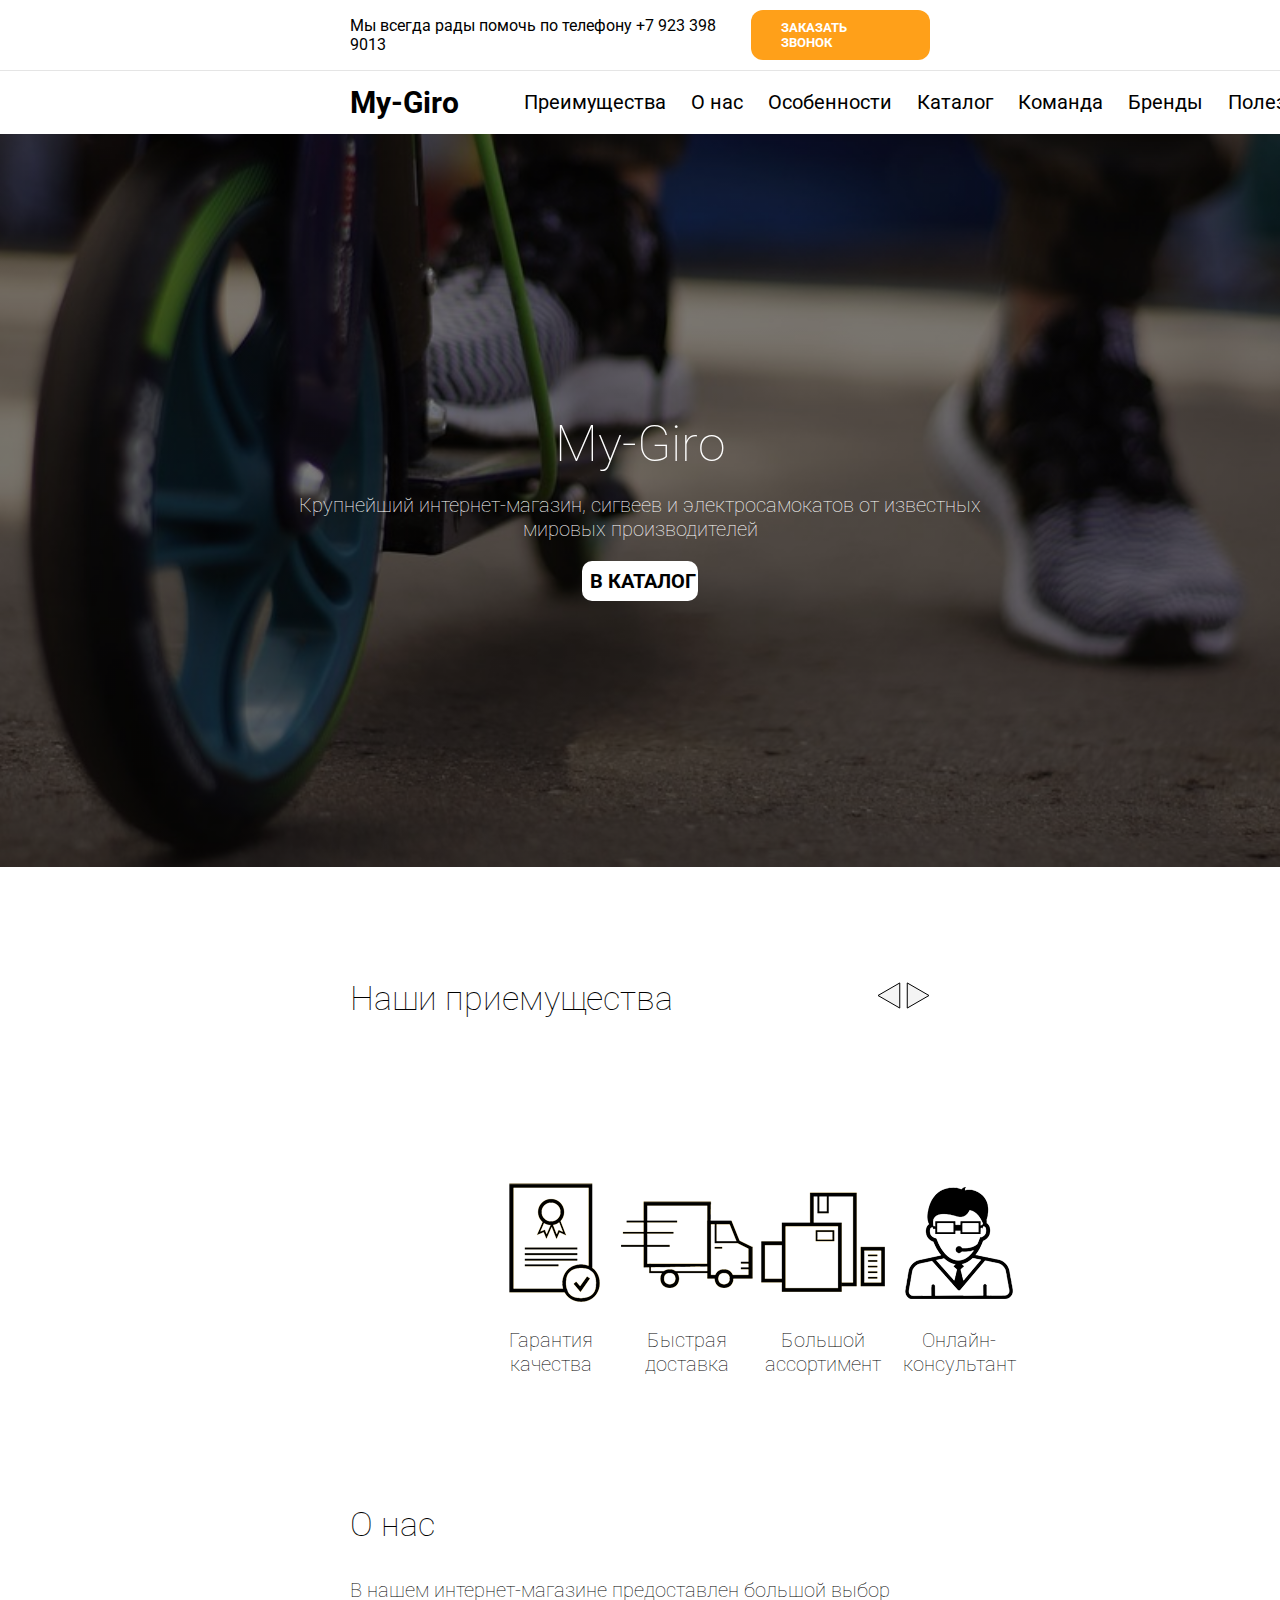
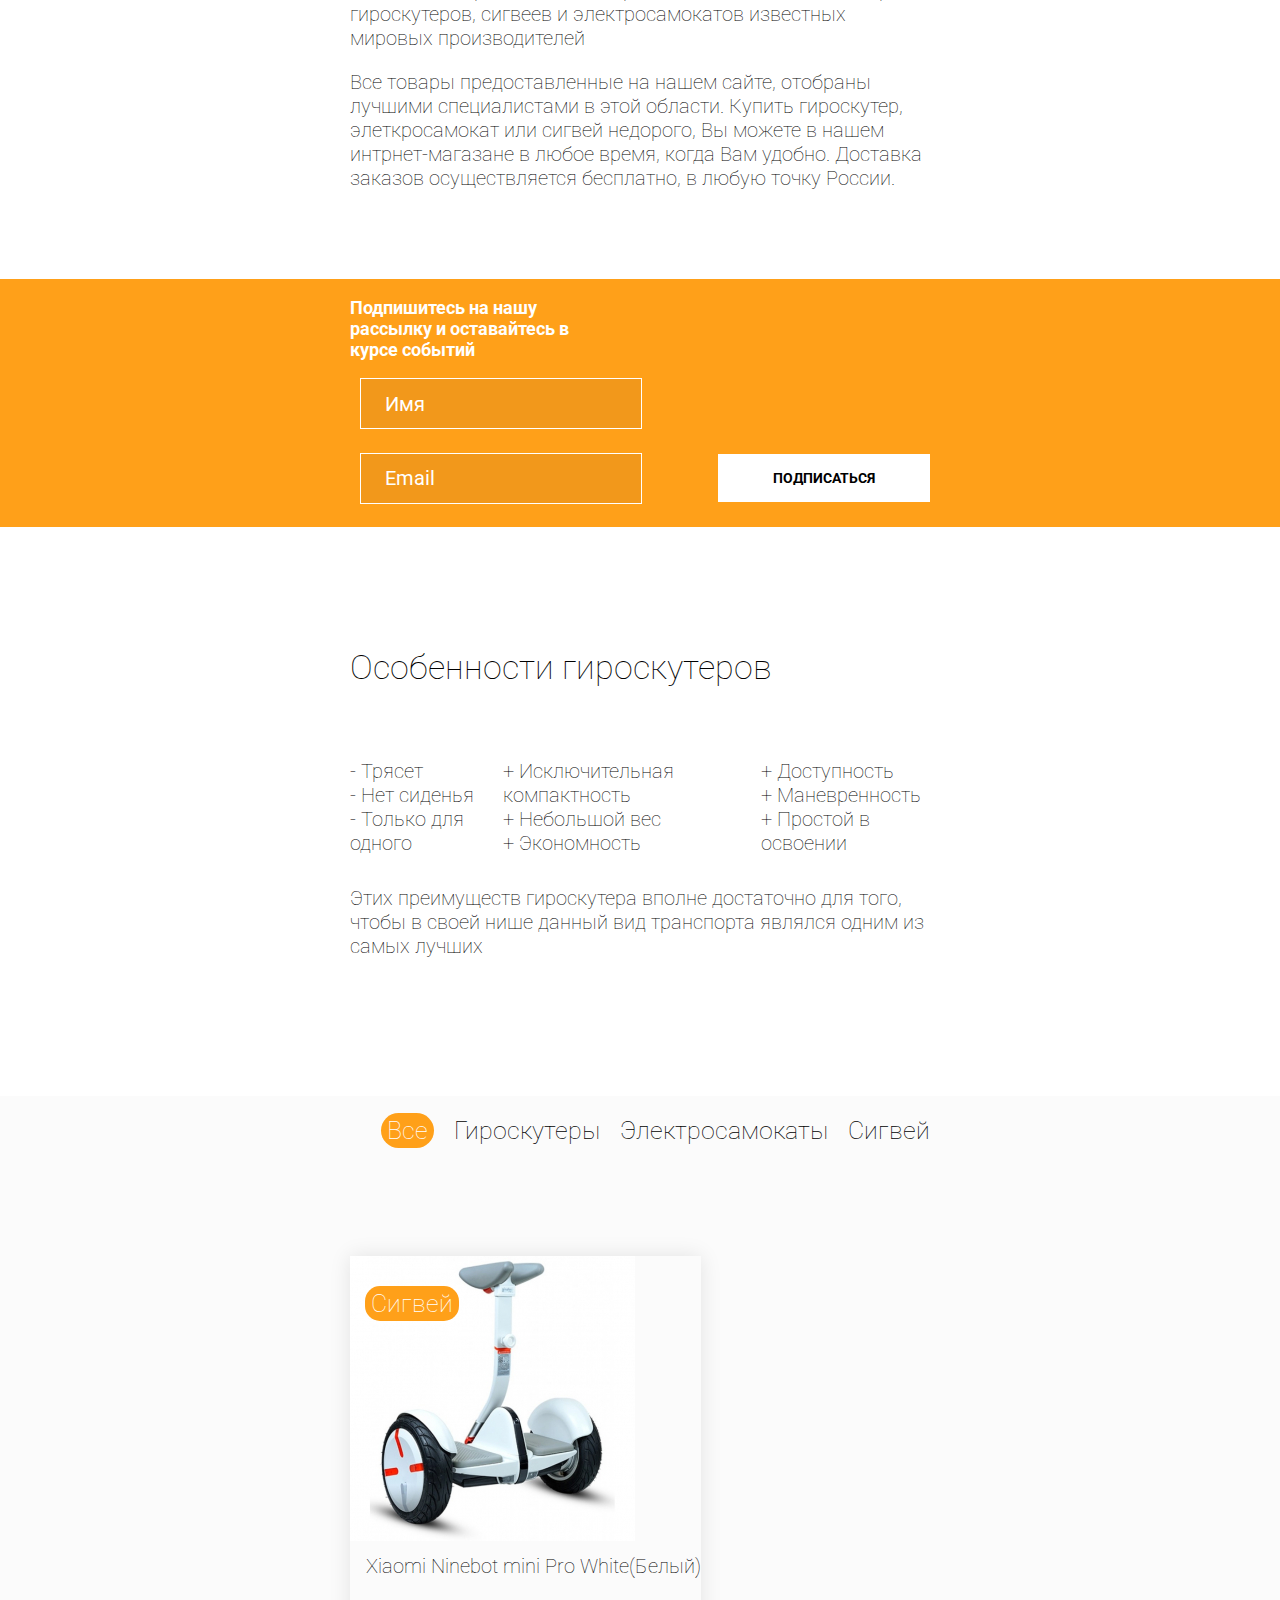
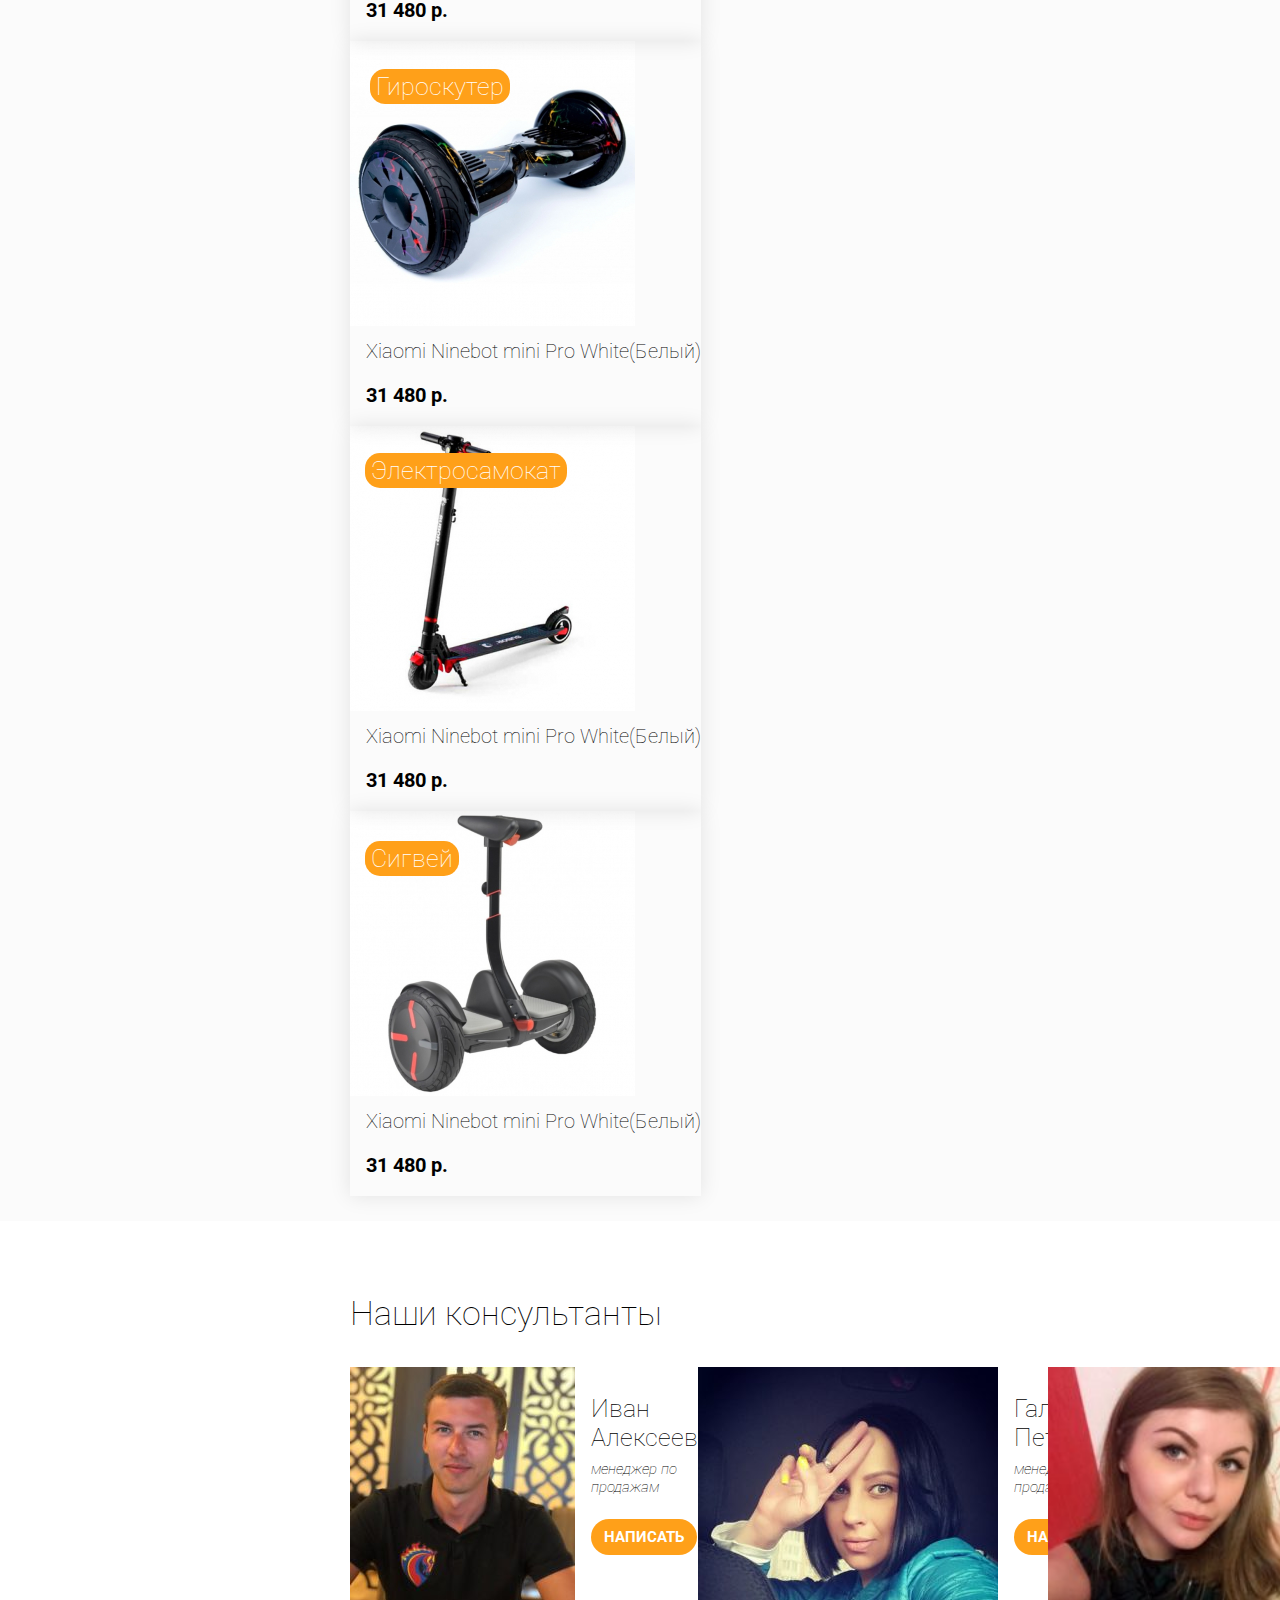
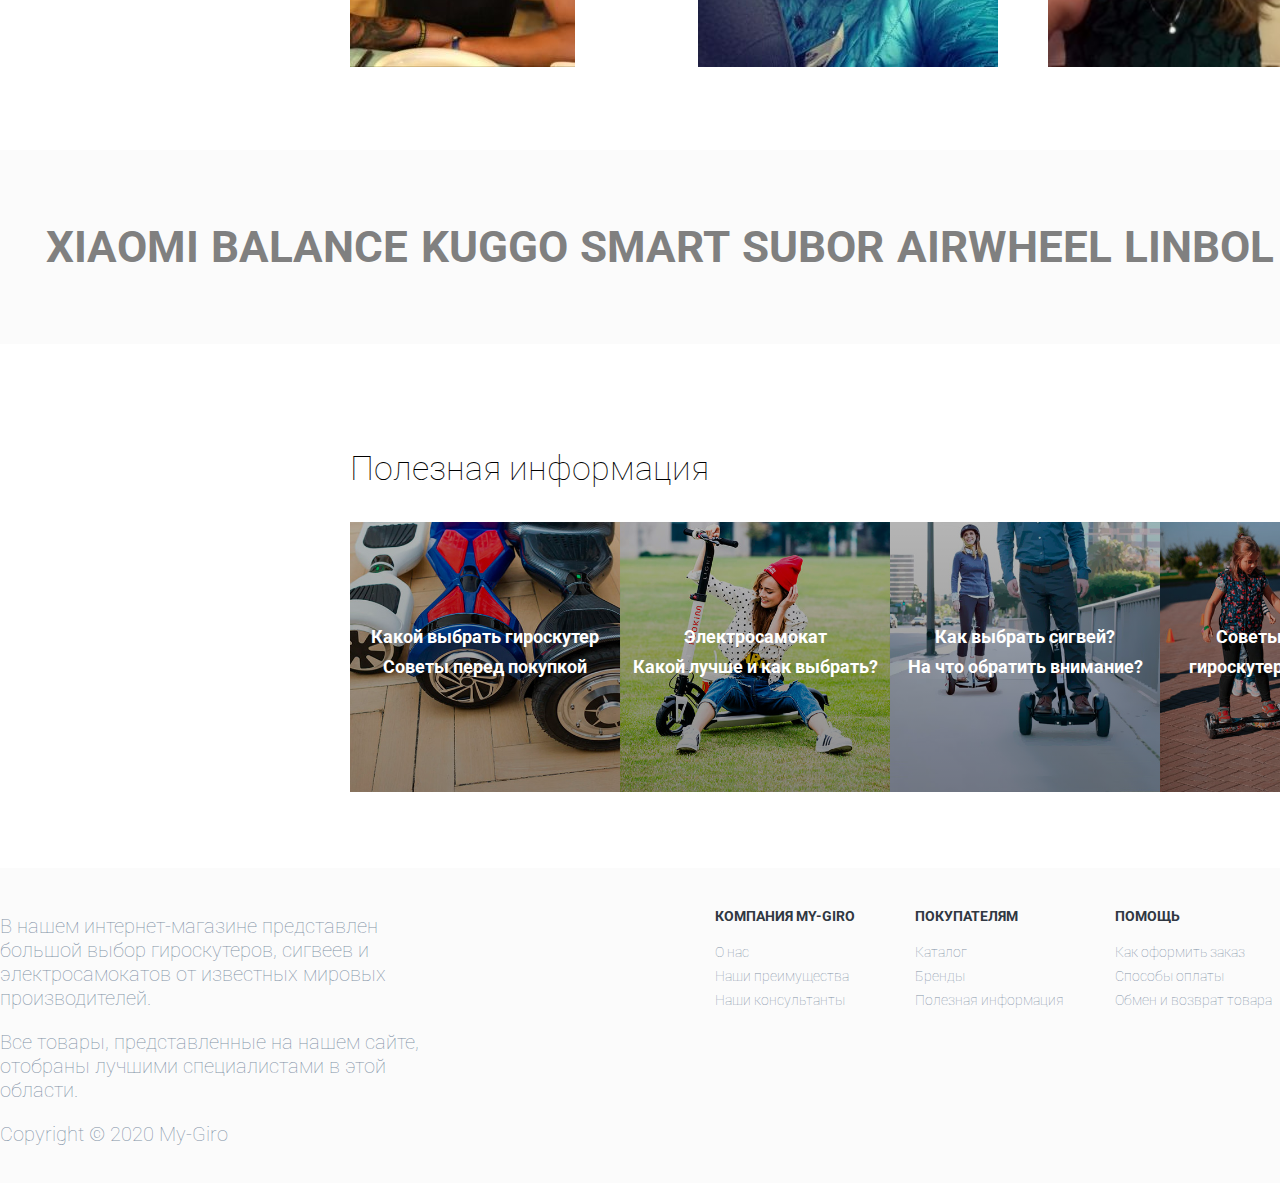
<file: index.html>
<!DOCTYPE html>
<html lang="en">
<head>
    <meta charset="UTF-8">
    <meta name="viewport" content="width=device-width, initial-scale=1.0">
    <title>Магазин гироскутеров</title>
    <link href="https://fonts.googleapis.com/css2?family=Roboto:ital,wght@0,100;0,300;0,400;0,500;0,700;0,900;1,100;1,300;1,400;1,500;1,700;1,900&display=swap" rel="stylesheet" />
    <link rel="stylesheet" href="/css/style.css">
    <link rel="stylesheet" href="/css/normalize.css">
</head>

<body>
  <div class="bg">
    <header>
        <div class="Header_Container">
          <div class="shapka">
            <div class="shapka1">
          <p><a href="#nomertel">Мы всегда рады помочь по телефону +7 923 398 9013</a></p>
            <div class="border1"> <a href="/pages/zacazzvonok.html" id="nomertel">ЗАКАЗАТЬ ЗВОНОК</a></div> 
          </div>    
         </div>
    <div class="Container2">
      <p><a name="giro">My-Giro</a></p>
       <ul class="menu">
            <li class="menu-item">
                <a href="#preimushestva" class="menu-link">Преимущества</a>
            </li>
            <li class="menu-item">
                <a href="#onas" class="menu-link">О нас</a>
            </li>
            <li class="menu-item">
                <a href="#osobenosti" class="menu-link">Особенности</a>
            </li>
            <li class="menu-item">
                <a href="#catalog" class="menu-link">Каталог</a>
            </li>
            <li class="menu-item">
                <a href="#comanda" class="menu-link">Команда</a>
            </li>
            <li class="menu-item">
              <a href="#brenda" class="menu-link">Бренды</a>
          </li>
          <li class="menu-item">
            <a href="#poleznaiinfo" class="menu-link">Полезное</a>
        </li>
        </ul>
    </div> 
   </div> 
  </header>


      <div class="Container4">
        <div class="inf">
        <p class="Giro">My-Giro</p>
        <p class="Magazine">Крупнейший интернет-магазин, сигвеев и электросамокатов от известных мировых
            производителей</p>
        <div class="catalog">
            <a href="#catalog">В КАТАЛОГ</a>
        </div>
        </div>
      </div>



    <div class="Container3"> 
     <div class="rar">           
        <p class="pupa"><a name="preimushestva">Наши приемущества</p></a>
        <div class="premnash">
          <svg width="24" height="27" viewBox="0 0 24 27" fill="none" xmlns="http://www.w3.org/2000/svg">
              <path d="M22.75 26.0574L1 13.5L22.75 0.942631L22.75 26.0574Z" fill="#D9D9D9" fill-opacity="0.28"
                  stroke="black" />
          </svg>
          <svg width="24" height="27" viewBox="0 0 24 27" fill="none" xmlns="http://www.w3.org/2000/svg">
              <path d="M1.25 0.942631L23 13.5L1.25 26.0574L1.25 0.942631Z" fill="#D9D9D9" fill-opacity="0.28"
                  stroke="black" />
          </svg>
      </div>
      </div>
         <ul class="MenuPrem">           
              <li class="MenuPremImg">
                <img src="/img/Preimushestva1.png">
                <p class="pups"><a href="#Г">Гарантия качества</a></p>
                </li>
              <li class="MenuPremImg">
                <img src="/img/Preimushestva2.png">
                <p class="pups"><a href="#Г">Быстрая доставка</a></p>
              </li>
              <li class="MenuPremImg">
                <img src="/img/Preimushestva3.png">
                <p class="pups"><a href="#Г">Большой ассортимент</a></p>
              </li>
              <li class="MenuPremImg">
                <img src="/img/Preimushestva4.png">
                <p class="pups"><a href="#Г">Онлайн-консультант</a></p>
              </li>
          </ul>      
      
      


      <div class="Container5">  
        <p class="pupa"><a name="onas"></a>О нас</p>
                <p class="pups">В нашем интернет-магазине предоставлен большой выбор гироскутеров, сигвеев и электросамокатов
                    известных мировых производителей</p>
                <p class="pups">Все товары предоставленные на нашем сайте, отобраны лучшими специалистами в этой области. Купить
                    гироскутер, элеткросамокат или сигвей недорого, Вы можете в нашем интрнет-магазане в любое время,
                    когда Вам удобно. Доставка заказов осуществляется бесплатно, в любую точку России.</p>
            </div>  
    </div>



      <div class="Container6">
        <div class="Podpis">
          <p class="podpisras">
            Подпишитесь на нашу рассылку и оставайтесь в курсе событий
        </p>
        <input class="NameEmail"type="text" name="inname" id="1" placeholder="Имя">
        <input class="NameEmail" type="text" name="inemail" id="2" placeholder="Email">
        <a class="btn_subscribe"href="">ПОДПИСАТЬСЯ</a>
    </div>        
 </div>


 <div class="Container7">
  <div class="pupa">
      <p><a name="osobenosti">Особенности гироскутеров</p></a>
  </div>
  <div class="plus-minus">
      <div class="minus">
          <p>- Трясет</p>
          <p>- Нет сиденья</p>
          <p>- Только для одного</p>
      </div>
      <div class="plus1">
          <p>+ Исключительная компактность</p>
          <p>+ Небольшой вес</p>
          <p>+ Экономность</p>
      </div>
      <div class="plus2">
          <p>+ Доступность</p>
          <p>+ Маневренность</p>
          <p>+ Простой в освоении</p>
      </div>
  </div>
  <div class="Preimush">
      <p>Этих преимуществ гироскутера вполне достаточно для того, чтобы в своей нише данный вид транспорта являлся одним из самых лучших</p>
  </div>
</div>



<div class="catalog-main">
  <div class="katalog container">
      <div class="kat_pupa">
          <p class="pupa"><a name="catalog"></a></p>
          <div class="sort">
              <a class="vse" href="#">Все</a>
              <a href="#">Гироскутеры</a>
              <a href="#">Электросамокаты</a>
              <a href="#">Сигвей</a>
          </div>
      </div>
      <div class="giro-holder">
          <div class="giro">
              <div>
                  <div class="giro-img" >
                      <p class="sigvei-giro">Сигвей</p>
                      <img src="/img/Sigvei1.jpg" alt="Сигвей">
                  </div>
              </div> 
              <p class="giro-info">Xiaomi Ninebot mini Pro White(Белый)</p>
              <p class="giro-price">31 480 р.</p>
          </div>
          <div class="giro">
              <div>
                  <div class="giro-img" >
                      <p class="sigvei-giro" style="top: 3px; left: 20px;">Гироскутер</p>
                      <img src="/img/Giroscuter2.jpg" alt="гироскутер">
                  </div>
              </div> 
              <p class="giro-info">Xiaomi Ninebot mini Pro White(Белый)</p>
              <p class="giro-price">31 480 р.</p>
          </div>
          <div class="giro">
              <div>
                  <div class="giro-img" >
                      <p class="sigvei-giro" style="top: 2px;">Электросамокат</p>
                      <img src="/img/Electrosamokat3.jpg" alt="Самокат">
                  </div>
              </div> 
              <p class="giro-info">Xiaomi Ninebot mini Pro White(Белый)</p>
              <p class="giro-price">31 480 р.</p>
          </div>
          <div class="giro">
              <div>
                  <div class="giro-img" >
                      <p class="sigvei-giro">Сигвей</p>
                      <img src="/img/Sigvei4.jpg" alt="Сигвей">
                  </div>
              </div> 
              <p class="giro-info">Xiaomi Ninebot mini Pro White(Белый)</p>
              <p class="giro-price">31 480 р.</p>
          </div>
      </div> 
  </div>
</div>   



<div class="konsult-menu">
  <div class="konsult container">
      <p class="pupa"><a name="comanda"></a>Наши консультанты</p>
      <div class="cons-peoples">
          <div class="konsult-sotrud">
              <img src="/img/Ivan1.jpg" alt="Иван Алексеев">
              <div class="name_kons">
                  <p>Иван Алексеев</p>
                  <p class="menumeg">менеджер по продажам</p>
                  <a class="b" href="/pages/napisati.html">НАПИСАТЬ</a>
              </div>
          </div>
          <div class="konsult-sotrud">
              <img src="/img/Galina2.jpg" alt="Галина Петрова">
              <div class="name_kons">
                  <p>Галина Петрова</p>
                  <p class="menumeg">менеджер по продажам</p>
                  <a class="b" href="/pages/napisati.html">НАПИСАТЬ</a>
              </div>
          </div>
          <div class="konsult-sotrud">
              <img src="/img/Svetlana3.jpg" alt="Светлана Астахова">
              <div class="name_kons">
                  <p>Светлана Астахова</p>
                  <p class="menumeg">менеджер по продажам</p>
                  <a class="b" href="/pages/napisati.html">НАПИСАТЬ</a>
              </div>
          </div>
      </div>
  </div>
</div>



<div class="Container8"><a name="brenda"></a>
  <ul class="menuGiro">
    <li class="menu-item-Giro">
      <a name="brenda"><a href="#Г">XIAOMI</a></a>
    </li>
    <li class="menu-item-Giro">
        <a href="#Г">BALANCE</a>
    </li>
    <li class="menu-item-Giro">
        <a href="#Г">KUGGO</a>
    </li>
    <li class="menu-item-Giro">
        <a href="#Г">SMART</a>
    </li>
    <li class="menu-item-Giro">
        <a href="#Г">SUBOR</a>
    </li>
    <li class="menu-item-Giro">
        <a href="#Г">AIRWHEEL</a>
    </li>
    <li class="menu-item-Giro">
        <a href="#Г">LINBOL</a>
    </li>
</ul>
</div>



<div class="dopinfo-menu">
  <div class="dopinfo container">
      <div class="pupa">
          <p><a name="poleznaiinfo"></a>Полезная информация</p>
      </div>
      <div class="info-Giros">
          <div class="pol-info-giro" style="background: linear-gradient(180deg, rgba(0, 0, 0, 0.279) 0%, rgba(0, 0, 0, 0.441)), url('/img/Pjleznai1.jpg') no-repeat center top / cover;">
              <p>Какой выбрать гироскутер<br>Советы перед покупкой</p>
          </div>
          <div class="pol-info-giro" style="background: linear-gradient(180deg, rgba(0, 0, 0, 0.279) 0%, rgba(0, 0, 0, 0.441)), url('/img/Pjleznai2.jpg') no-repeat center top / cover;">
              <p>Электросамокат<br>Какой лучше и как выбрать?</p>
          </div>
          <div class="pol-info-giro" style="background: linear-gradient(180deg, rgba(0, 0, 0, 0.279) 0%, rgba(0, 0, 0, 0.441)), url('/img/Pjleznai3.jpg') no-repeat center top / cover;">
              <p>Как выбрать сигвей?<br>На что обратить внимание?</p>
          </div>
          <div class="pol-info-giro" style="background: linear-gradient(180deg, rgba(0, 0, 0, 0.279) 0%, rgba(0, 0, 0, 0.441)), url('/img/Pjleznai4.jpg') no-repeat center top / cover;">
              <p>Советы по выбору<br>гироскутера для ребёнка</p>
          </div>
      </div>
  </div>
</div>
<footer>



  <div class="Container9">
      <div class="left-Container9">
          <p class="first-left">В нашем интернет-магазине представлен большой выбор гироскутеров, сигвеев и электросамокатов от известных мировых производителей.</p>
          <p>Все товары, представленные на нашем сайте, отобраны лучшими специалистами в этой области.</p>
          <a href="#">Copyright © 2020 My-Giro</a>
      </div>
      <div class="right-Container9">
          <div class="Container9-info my-giro">
              <div class="zaq-per"><p>КОМПАНИЯ MY-GIRO</p></div>
              <a href="#giro">О нас<br>Наши преимущества<br>Наши консультанты</a>
          </div>
          <div class="Container9-info pokyp">
              <div class="zaq-per"><p>ПОКУПАТЕЛЯМ</p></div>
              <a href="#giro">Каталог<br>Бренды<br>Полезная информация</a>
          </div>
          <div class="Container9-info help">
              <div class="zaq-per"><p>ПОМОЩЬ</p></div>
              <a href="/pages/help.html">Как оформить заказ<br>Способы оплаты<br>Обмен и возврат товара</a>
          </div>
      </div>
  </div>
</footer>
 </div> 
</body>
</html>
</file>
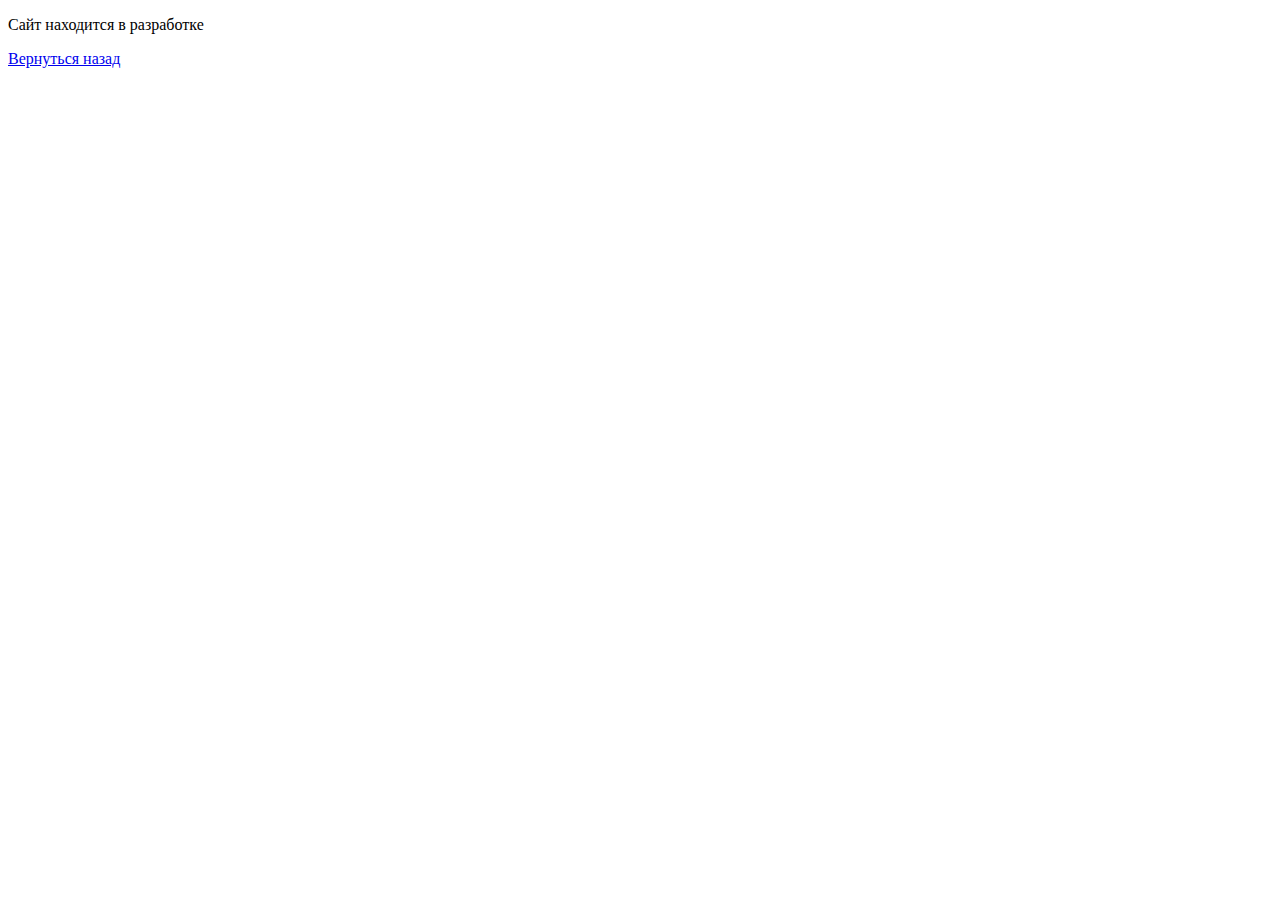
<file: pages/help.html>
<!DOCTYPE html>
<html lang="en">
<head>
    <meta charset="UTF-8">
    <meta name="viewport" content="width=device-width, initial-scale=1.0">
    <title>Помощь</title>
</head>
<body>
    <p>Сайт находится в разработке</p>
    <a href="/index.html">Вернуться назад</a>
</body>
</html>
</file>
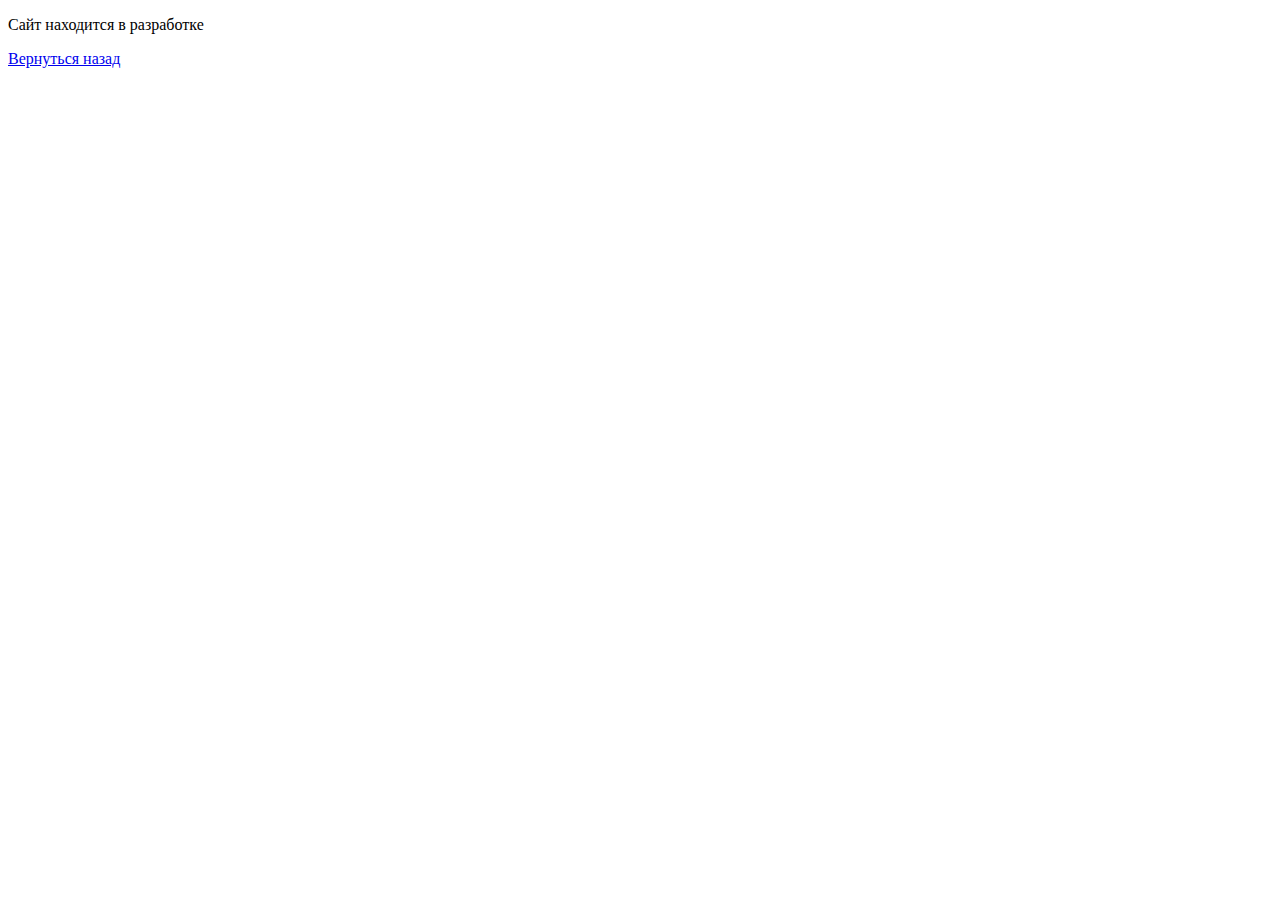
<file: pages/napisati.html>
<!DOCTYPE html>
<html lang="en">
<head>
    <meta charset="UTF-8">
    <meta name="viewport" content="width=device-width, initial-scale=1.0">
    <title>Написать</title>
</head>
<body>
    <p>Сайт находится в разработке</p>
    <a href="/index.html">Вернуться назад</a>
</body>
</html>
</file>
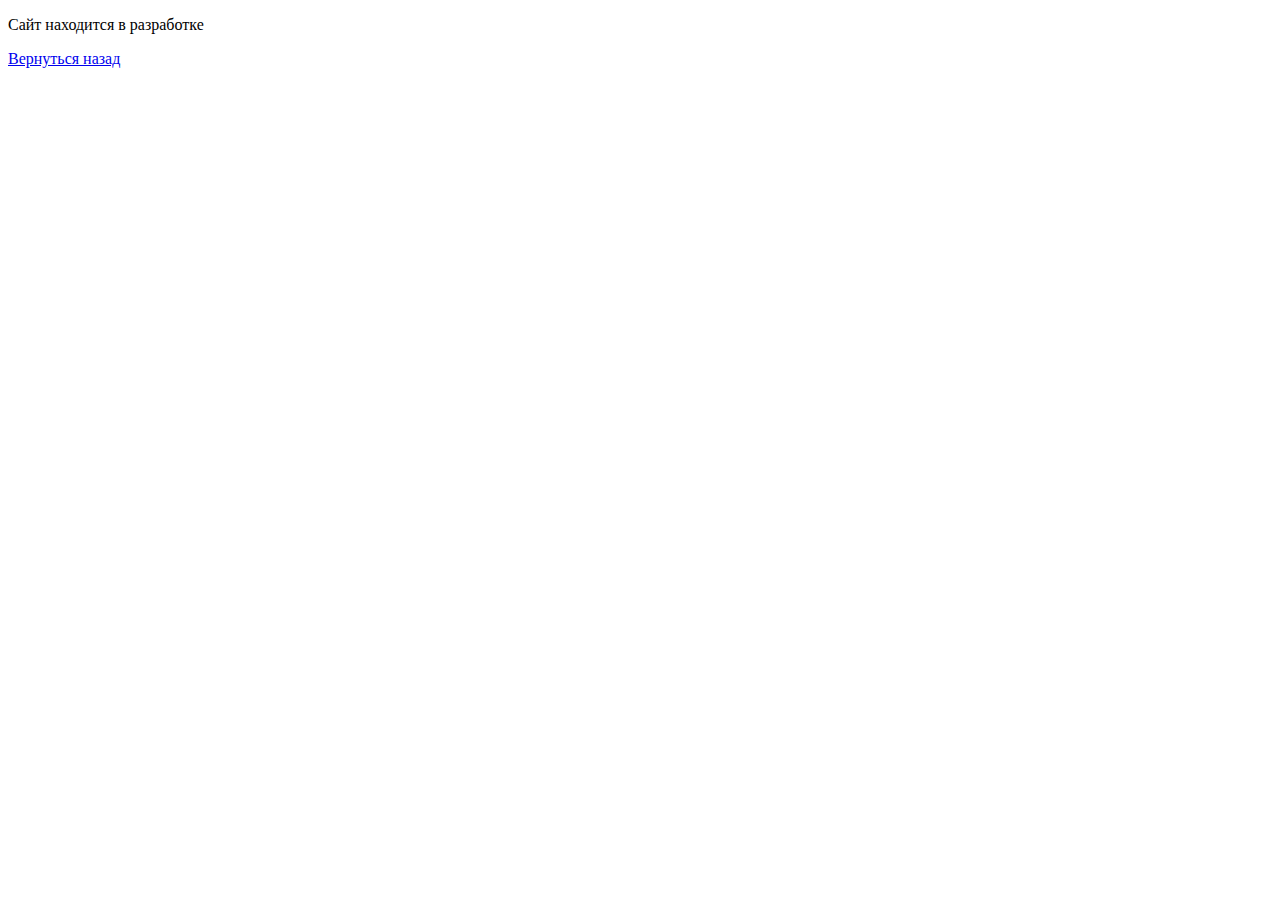
<file: pages/zacazzvonok.html>
<!DOCTYPE html>
<html lang="en">
<head>
    <meta charset="UTF-8">
    <meta name="viewport" content="width=device-width, initial-scale=1.0">
    <title>Заказать звонок</title>
</head>
<body>
    <p>Сайт находится в разработке</p>
    <a href="/index.html">Вернуться назад</a>
</body>
</html>
</file>
<file: css/style.css>
body {
    font: 20px  'Roboto', sans-serif;
    text-decoration: none;
}

.bg{
    background: linear-gradient(180deg, rgba(0, 0, 0, 0.479) 0%, rgba(0, 0, 0, 0.541)),
    url("/img/Glavnai.jpg") no-repeat center top / cover;
    height: 867px;
    background-size: cover;
}

.container {
    margin: 0 350px;
}

.Header_Container {
    background-color: white;
    text-decoration: none;
}

.shapka {
    box-shadow: 0px 1px  rgba(0, 0, 0, 0.1);
    text-decoration: none;
}
.shapka1 {
    margin: 0 350px;
    display: flex;
    align-items: center;
    justify-content: space-between;
    background-color: #fff;
    text-decoration: none;
}
.shapka1 p {
    font-size: 16px;
    text-decoration: none;
}

.border1 {
    background-color: #FFA019;
    padding: 10px 30px;
    border-radius: 12px;
    color: white;
    font-size: 13px;
    text-decoration: none;
    font-weight: bold;
}

.Container2 {
    display: flex;
    flex-wrap: nowrap; 
    margin: 0 350px;
    justify-content: space-between;
    align-items: center;
    white-space: nowrap; 
}

.Container2 p:not(.menu-link) {
    font-weight: bold;
    font-size: 30px;
    margin: 0;
}

.menu {
    color: rgb(0, 0, 0);
    display: flex;
    flex-wrap: nowrap; 
    list-style-type: none;
    white-space: nowrap; 
}

.menu-item {
    color: rgb(0, 0, 0);
    display: flex;
    margin-left: 25px;
    white-space: nowrap; 
}
a {
    color: inherit; 
    text-decoration: none; 
}



.Container4{
    font-weight: lighter;
    display: flex;
    justify-content: center;
}.inf {
    padding-top: 281px;
    padding-bottom: 281px;
    color: rgb(255, 255, 255);  
    max-width: 745px;
}.Giro{
    display: flex;
    justify-content: center;
    font-size: 50px;
    margin: 0;
}.Magazine{
    font-size: 20px;
    display: flex;
    text-align: center;
}.inf a{
    text-decoration: none;
    color: black;
    font-weight: bold;
    padding: 8px;
    border-radius: 10px;
    text-align: center;
    background: white;
    width: 100px;
    white-space: nowrap; 
}.catalog{
    display: flex;
    justify-content: center;
}

.Container3 {
    font-weight: lighter;
    margin: 0px 350px;
    margin-top: 62px;
    margin-bottom: 89px;
}
.rar {
    display: flex;
    justify-content: space-between;
    align-items: center;
}
.pupa {
    font-size: 34px;
}

.MenuPrem {
    justify-content: space-between;
    align-items:flex-end    ;
    margin: 0 93px;
    margin-top: 131px;
    margin-bottom: 108px;
    display: flex;
}
.MenuPremImg {
    list-style-type: none;
    text-align: center;
    bottom: 0px;
}
.pups {
    font-size: 20px;
    color: rgb(0, 0, 0);
    text-decoration: none;
}
.Container5 {
    text-decoration: none;   
}

.Container6 {
    background: #FFA019;
    width: 100%;
}
.podpisras {
    max-width: 250px;
    margin-right: 95px;
    font-size: 18px;
    color: #ffffff;
    font-weight: bold;
    background: #FFA019;
}
.NameEmail {
    margin-left: 10px;
    height: 47px;
    min-width: 246px;
    background-color: #f2981b;
    border: 1px solid rgb(255, 255, 255);
    color: white;
    padding-left: 24px;
}
.Podpis {
    flex-wrap: wrap;
    align-items: center;
    display: flex;
    justify-content: space-between;
    color:rgb(255, 255, 255);
    margin: 0 350px;
    background: #FFA019;
}
.Podpis a {
    font-weight: bold;
    font-size: 14px;
    padding: 16px 55px;
    background-color: #ffffff;
    text-decoration: none;
    color: black;
    margin: 25px 0;
    margin-left: 26px; 
}

::placeholder {
    color: white;
}


.Container7 {
    font-weight: lighter;
    margin: 0 350px;
    margin-top: 120px;
}.Container7_z {
    font-size: 34px;
}.plus-minus {
    margin-top: 72px;
    margin-bottom: 31px;
    display: flex;
    justify-content: space-between;
    font-size: 20.22px;
}.Preimush {
    font-size: 20px;
}.plus-minus p {
    margin: 0px;
}

.catalog-main {
    background: #FBFBFB;
    position: relative;
    z-index: -2;
}

.katalog {
    margin-top: 138px;
    font-weight: lighter;
}
.kat_pupa {
    margin-bottom: 92px;
    display: flex;
    justify-content: space-between;
    align-items: center;
}
.sort {
    display: flex;
    justify-content: space-between;
    font-size: 25px;
    align-items: center;
}
.sort a:not(.vse){
    margin-left: 20px;
    text-decoration: none;
    color: black;
}
.vse{
    background-color: #FFA019;
    border-radius: 25px;
    padding: 3px 6px;
    text-decoration: none;
    color: white;
}
.giro-holder{
    padding-bottom: 25px;    
    flex-wrap: wrap;
    display: flex;
    justify-content: space-between;
}
.giro {
    box-shadow: 0 0 20px   rgba(0, 0, 0, 0.1);
    min-width: 255px;
}
.giro-img {
    position: relative;
}
.sigvei-giro {
    background-color: #FFA019;
    border-radius: 15px;
    padding: 3px 6px;
    z-index: 1; 
    position: absolute;
    top: 5px; 
    left: 15px;
    color: white;
    font-size: 25px;
}
.giro-img img {
    position: absolute;
    z-index: -1;
}
.giro-info {
    margin-left: 16px;
    position: relative;
    padding-top: 278px;
    font-size: 20px;
}
.giro-price {
    margin-bottom: 0px;
    padding-bottom: 19px;
    margin-left: 16px;
    font-size: 20px;
    font-weight: bold;
}

.konsult-menu {
    font-weight: lighter;
    margin-top: 72px;
}

.cons-peoples {
    display: flex;
    justify-content: space-between;
    width: 100%;
}

.konsult-sotrud {
    width: 350px;
    display: flex;
    justify-content: left;
}

.name_kons:not(.menumeg) {
    margin-left: 16px;
    font-size: 25px;
}

.menumeg {
    font-size: 15px;
    font-style: italic;
    margin: 0;
    margin-bottom: 23px;
}

.b {
    font-size: 15px;
    text-decoration: none;
    color: white;
    background-color: #FFA019;
    border-radius: 20px;
    padding: 9px 13px;
    font-weight: bold;
}

.name_kons p:not(.menumeg) {
    margin: 0;
    padding-top: 27px;
    padding-bottom: 8px;
}

.Container8{
    margin-top: 83px;
    background: #FBFBFB;
}.menuGiro {
    display: flex;
    justify-content: space-around;
}.menu-item-Giro{
    font-size: 44px;
    margin: 71px 0;
    font-weight: bold;
    color: #808080;
    list-style-type: none;
}

.dopinfo {
    margin-top: 104px;
    margin-bottom: 76px;
    font-weight: lighter;
}
.info-Giros{
    display: flex;
    justify-content: space-between;
}
.pol-info-giro {
    min-width: 270px;
    min-height: 270px;
    text-align: center;
    color: white;
}
.pol-info-giro p{
    margin: 0px;
    padding-top: 100px;
    font-weight: bold;
    font-size: 18px;
    line-height: 30px;
}

.Container9{
    height: 289px;
    background: #FBFBFB;
    padding-top: 26px ;
}.Container9 {
    display: flex;
    gap: 260px;
}.right-Container9 {
    display: flex;
    gap:35px;
}.Container9-info {
    min-width: 165px;
}.Container9-info a:not(.zaq-per p){
    font-size: 14px;
    color:#8191A6;
    font-weight: lighter;
    text-decoration: none;
}.zaq-per{
    font-size: 14px;
    color: #303842;
    font-weight: bold;
}.left-Container9 {
    color: #8191A6;
    font-weight: lighter;
}.left-Container9 a{
    text-decoration: none;
    color: #8191A6;
}
</file>
